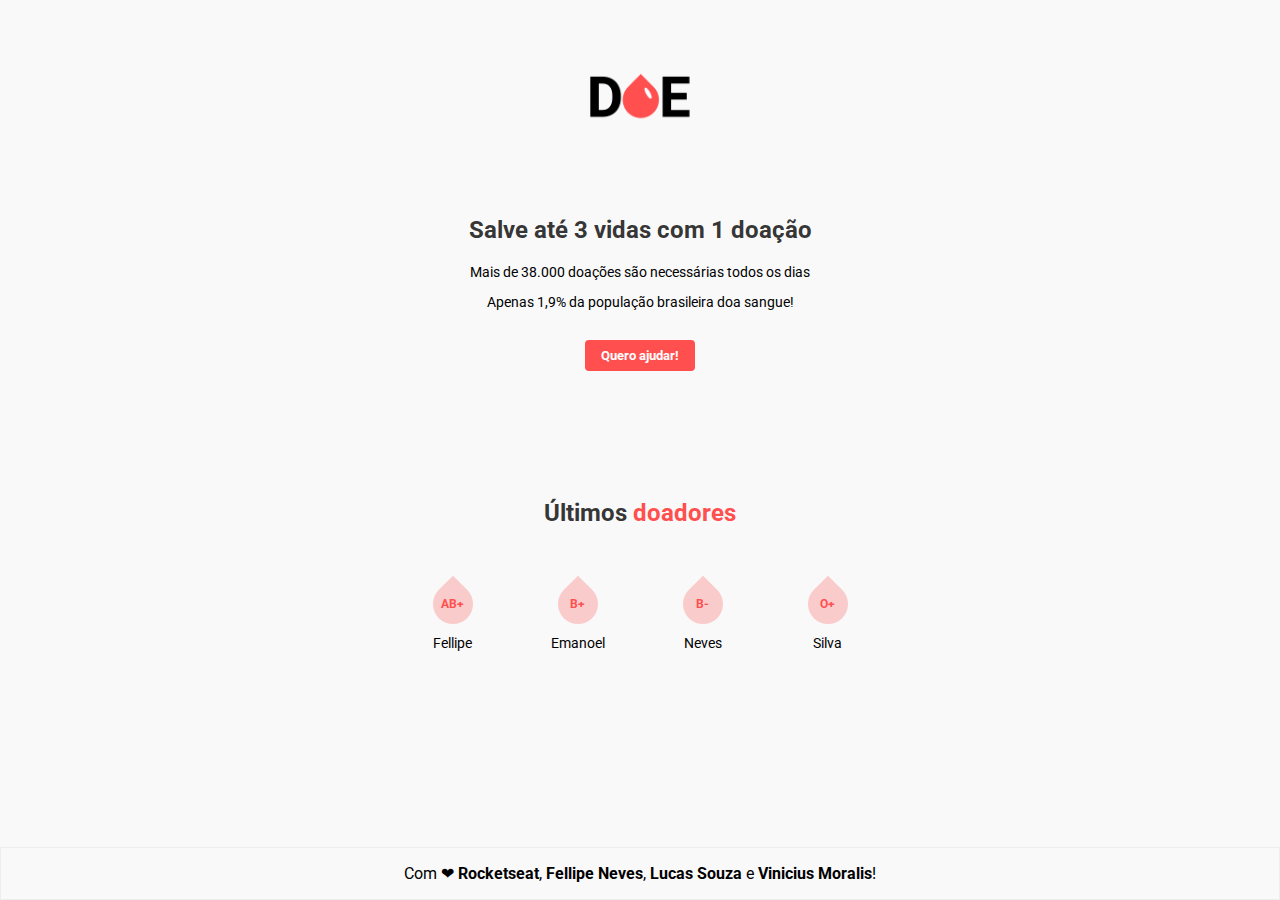
<file: frontend/index.html>
<!DOCTYPE html>
<html>

<head>
    <title>Doe sangue! Salve vidas!</title>
    <link href="https://fonts.googleapis.com/css?family=Roboto&display=swap" rel="stylesheet">
    <link rel="stylesheet" href="style.css">   
</head>

<body>
    <header>
        <img class="logo" 
        src="images/logo.png" 
        alt="Imagem de DOE">
        <h2>Salve até 3 vidas com 1 doação</h2>
        <p>Mais de 38.000 doações são necessárias todos os dias</p>
        <p>Apenas 1,9% da população brasileira doa sangue!</p>

        <button>Quero ajudar!</button>
    </header>
    
    <section class="form hide">
        <h2>Entre na lista de doadores</h2>
        <form action="/">
            <input type="text" name="name" placeholder="Nome Completo">
            <input type="text" name="email" placeholder="E-mail">
            <input type="text" name="blood" placeholder="Tipo sanguíneo">
            <button>Quero ajudar!</button>
        </form>
    </section>

    <main>
        <h2>Últimos <span>doadores</span></h2>

        <section class="donors">
            <div class="donor">
                <div class="blood">AB+</div>
                <p>Fellipe</p>
            </div>
            <div class="donor">
                <div class="blood">B+</div>
                <p>Emanoel</p>
            </div>
            <div class="donor">
                <div class="blood">B-</div>
                <p>Neves</p>
            </div>
            <div class="donor">
                <div class="blood">O+</div>
                <p>Silva</p>
            </div>
        </section>
    </main>
    <footer>Com ❤ <a href="https://rocketseat.com.br/">Rocketseat</a>, <a href="https://github.com/fellipesnoww">Fellipe Neves</a>, <a href="https://github.com/lucashnrsouza">Lucas Souza</a> e <a href="https://github.com/ViniciusMoralis1">Vinicius Moralis</a>!</footer>
    <script src="scripts.js"></script>
</body>

</html>
</file>
<file: frontend/style.css>
/*Alinhamentos, espaçamentos, larguras e alturas*/
*{
    box-sizing: border-box;
}
htlm, body {
    margin: 0;
}

body{
    display: flex;
    flex-direction: column;
    height: 100vh; 
    font-family: 'Roboto', sans-serif;
    background-color: #f9f9f9;
}

h1, h2{
    color: #000000cc;
}

/*Titulos*/
header, h1, main h2{
    margin-bottom: 70px;
}


main h2 span{
    color: #ff4f4f;
}

.form h2 {
    text-align: right;
    color: #ffffffee;
    font-size: 18px;
}

header, main, footer {
    text-align: center;
}

/*HEADER*/
header button{
    margin-top: 16px;
    padding: 8px 16px;
    border-radius: 4px;
    background-color: #ff4f4f;
    color: white;
    font-family: 'Roboto', 'sans-serif';
    font-weight: bold;
    border: none;
}

header, .form, main {
    /*espaçamentos com margin*/
    margin: 0 auto 70px;  /*Topo, rigth, bottom, left*/
    
    /*limite dos elementos*/
    width: 90%;
    max-width: 500px;
}

/*LOGO*/
.logo{
    width: 120px;
    margin: 70px 0;
}

header p{
    font-size: 14px;
}

/*form*/
section.form {
    display: grid;
    grid-template-columns: 1fr 1fr;
    grid-gap: 45px;
    align-items: center;

    background-color: #ff4f4f;
    padding: 19px 64px;

    border-radius: 6px;

}

form input, form button{
    width: 100%;
    margin-bottom: 4px;
    box-sizing: border-box;     /*faz com com que respeita o width passado*/
    padding: 8px 16px; /*Primeiro em cima e embaixo, segundo aos lados*/    
    border-radius: 4px;    
    border: 1px #ffffff88 solid;    
}

form input{
    background-color: transparent;
}

form input::placeholder{
    color: #ffffffaa;
}

form button{
    font-family: 'Roboto', 'sans-serif';
    font-weight: bold;
}

main .donors{
    display: grid;
    grid-template-columns: 1fr 1fr 1fr 1fr; /*quantidade de itens define a quantidade de colunas*/
}

.blood{
    color: #ff4f4f;
    font-weight: bold;
    font-size: 12px;
    display: flex;
    align-items: center;
    justify-content: center;
    position: relative;
}

/*cria um elemento na div*/
.blood::before{
    content: "";
    background-color: #ff4f4f44;
    width: 40px;
    height: 40px;

    position: absolute; /*cria um novo contexto na pagina*/
    /*fazendo a gota*/
    border-radius: 50%;
    border-top-right-radius: 0;
    transform: rotate(-45deg);
    
}

.donor p{
    margin-top: 24px;
    font-size: 14px;
}

footer{
    margin-top: auto;
    padding: 16px;
    border: 1px solid #eee;
}

footer a{
    text-decoration: none;
    font-weight: bold;
    color: black;
}

section.form{
    transition: all 300ms;
}

/*Funcoes com JS*/
section.form.hide{
    opacity: 0;
    visibility: hidden;
    height: 0;
    margin-top: -70px;
}
</file>
